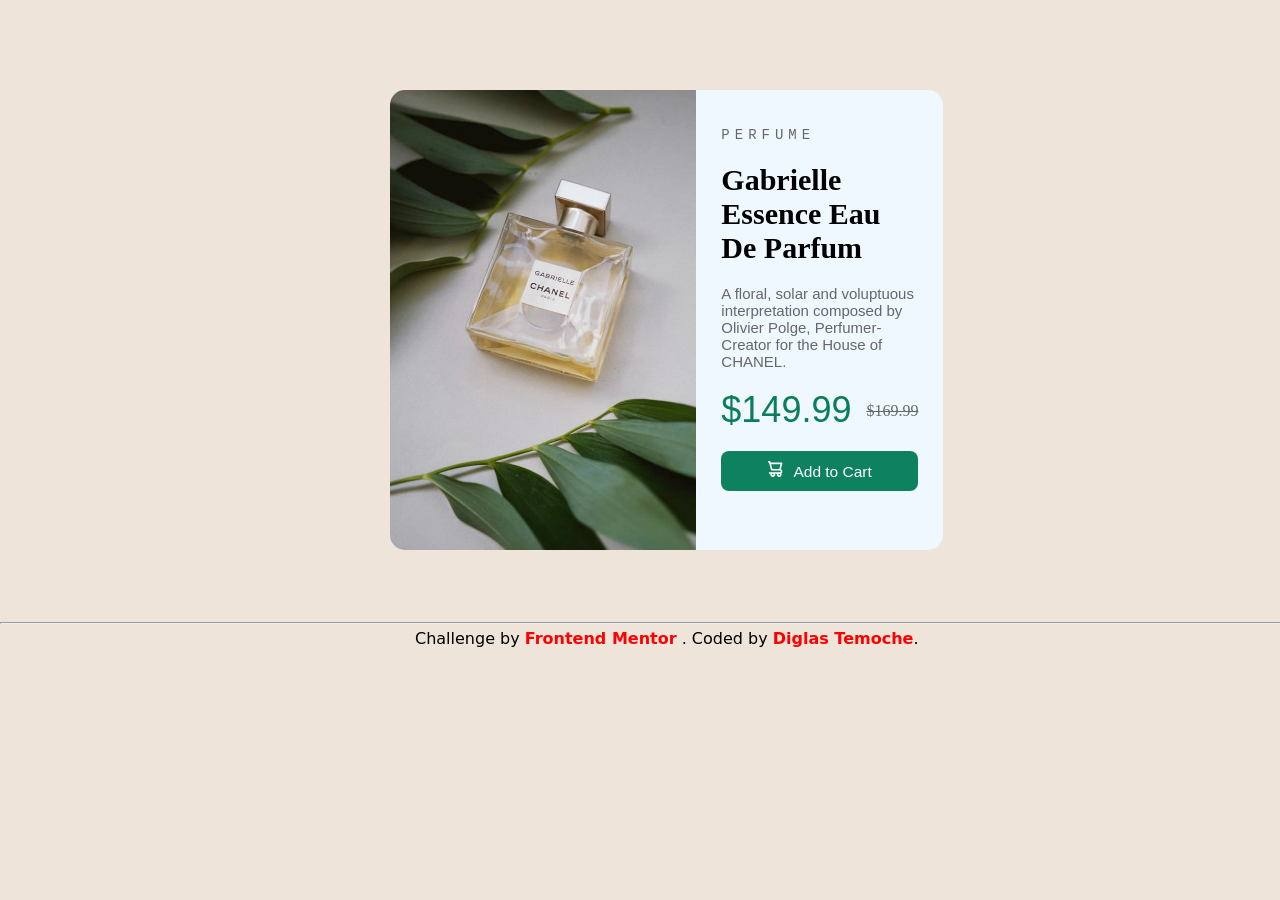
<file: index.html>
<!DOCTYPE html>
<html lang="en">
<head>
  <meta charset="UTF-8">
  <meta name="viewport" content="width=device-width, initial-scale=1.0"> <!-- displays site properly based on user's device -->

  <link rel="icon" type="image/png" sizes="32x32" href="./images/favicon-32x32.png">
  <link rel="stylesheet" href="./style.css">
  <title>Frontend Mentor | Product preview card component</title>

  <!-- Feel free to remove these styles or customise in your own stylesheet 👍 -->
</head>
<main>
  <body class="board">

    <div class="container"> 
      <div class="div_image">
        <img class="image" src="./product-preview-card-component-main/images/image-product-desktop.jpg" alt="">
      </div>
      <div class="message">
        
          <div class="text1"><pre>PERFUME</pre></div> 
      
        <div class="text2"><b>Gabrielle Essence Eau De Parfum</b></div> 
      
        <div class="text3">
          A floral, solar and voluptuous interpretation composed by Olivier Polge, 
          Perfumer-Creator for the House of CHANEL.
        </div> 
        <div class="prices">
        <div class="price1">$149.99</div> 
        <div class="price2">$169.99</div>
      </div>
        
      
        <div class="cart">
          <svg class="minicar" width="15" height="16" xmlns="http://www.w3.org/2000/svg"><path d="M14.383 10.388a2.397 2.397 0 0 0-1.518-2.222l1.494-5.593a.8.8 0 0 0-.144-.695.8.8 0 0 0-.631-.28H2.637L2.373.591A.8.8 0 0 0 1.598 0H0v1.598h.983l1.982 7.4a.8.8 0 0 0 .799.59h8.222a.8.8 0 0 1 0 1.599H1.598a.8.8 0 1 0 0 1.598h.943a2.397 2.397 0 1 0 4.507 0h1.885a2.397 2.397 0 1 0 4.331-.376 2.397 2.397 0 0 0 1.12-2.021ZM11.26 7.99H4.395L3.068 3.196h9.477L11.26 7.991Zm-6.465 6.392a.8.8 0 1 1 0-1.598.8.8 0 0 1 0 1.598Zm6.393 0a.8.8 0 1 1 0-1.598.8.8 0 0 1 0 1.598Z" fill="#FFF"/></svg>
          Add to Cart</div> 
        
      </div>
        
        
    </div>
</main>

 <footer>
  <br>
  <hr>
  <div class="attribution">
  Challenge by <a href="https://www.frontendmentor.io?ref=challenge" target="_blank"><b>Frontend Mentor</b> </a>. 
  Coded by <a href="https://github.com/DiTem1010" target="_blank"><b>Diglas Temoche</b></a>.
  </div>
</footer>
  
</body>
</html>
</file>
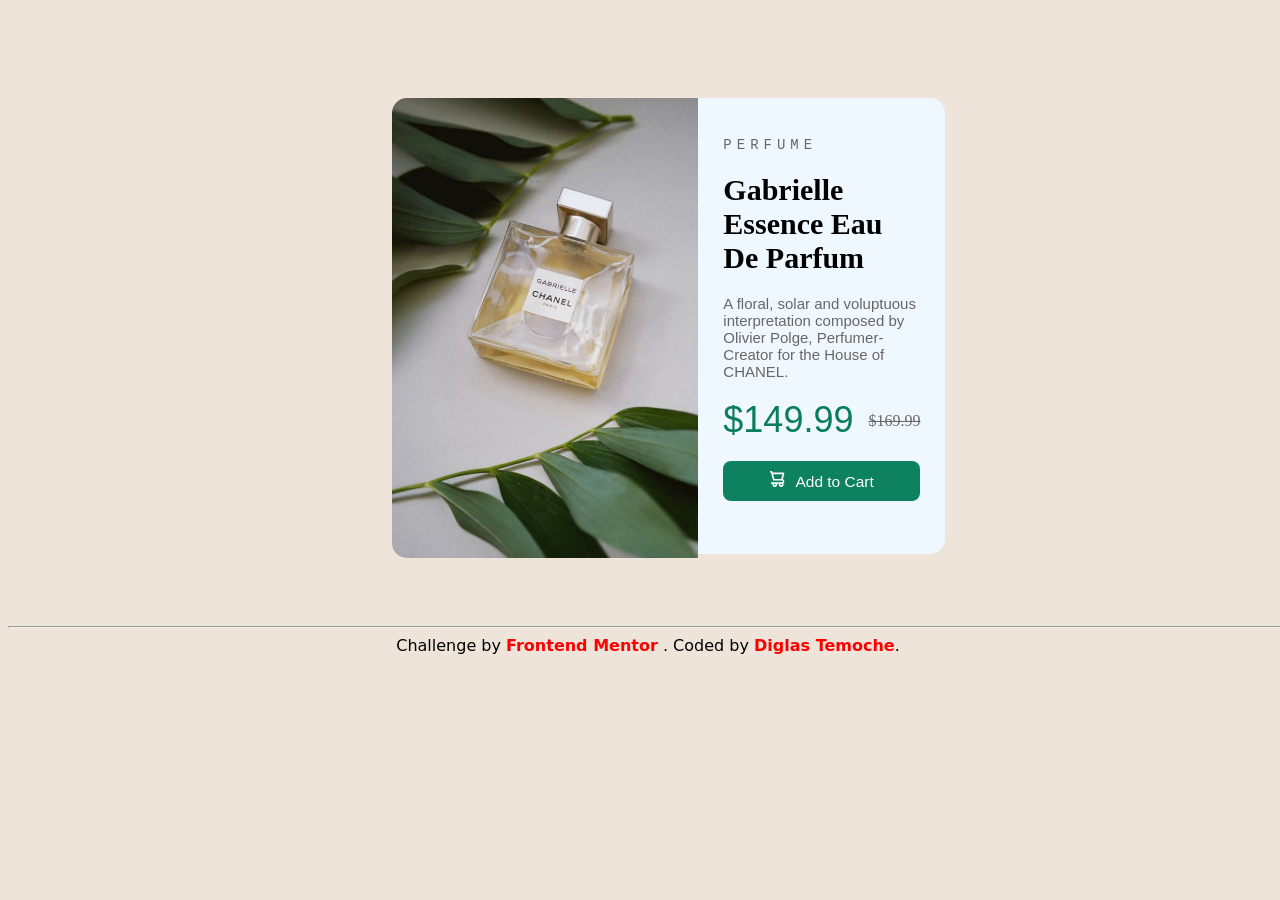
<file: product-preview-card-component-main/index.html>
<!DOCTYPE html>
<html lang="en">
<head>
  <meta charset="UTF-8">
  <meta name="viewport" content="width=device-width, initial-scale=1.0"> <!-- displays site properly based on user's device -->

  <link rel="icon" type="image/png" sizes="32x32" href="./images/favicon-32x32.png">
  <link rel="stylesheet" href="./style.css">
  <title>Frontend Mentor | Product preview card component</title>

  <!-- Feel free to remove these styles or customise in your own stylesheet 👍 -->
</head>
<main>
  <body class="board">

    <div class="container"> 
      <div class="div_image">
        <img class="image" src="./images/image-product-desktop.jpg" alt="">
      </div>
      <div class="message">
        
          <div class="text1"><pre>PERFUME</pre></div> 
      
        <div class="text2"><b>Gabrielle Essence Eau De Parfum</b></div> 
      
        <div class="text3">
          A floral, solar and voluptuous interpretation composed by Olivier Polge, 
          Perfumer-Creator for the House of CHANEL.
        </div> 
        <div class="prices">
        <div class="price1">$149.99</div> 
        <div class="price2">$169.99</div>
      </div>
        
      
        <div class="cart">
          <svg class="minicar" width="15" height="16" xmlns="http://www.w3.org/2000/svg"><path d="M14.383 10.388a2.397 2.397 0 0 0-1.518-2.222l1.494-5.593a.8.8 0 0 0-.144-.695.8.8 0 0 0-.631-.28H2.637L2.373.591A.8.8 0 0 0 1.598 0H0v1.598h.983l1.982 7.4a.8.8 0 0 0 .799.59h8.222a.8.8 0 0 1 0 1.599H1.598a.8.8 0 1 0 0 1.598h.943a2.397 2.397 0 1 0 4.507 0h1.885a2.397 2.397 0 1 0 4.331-.376 2.397 2.397 0 0 0 1.12-2.021ZM11.26 7.99H4.395L3.068 3.196h9.477L11.26 7.991Zm-6.465 6.392a.8.8 0 1 1 0-1.598.8.8 0 0 1 0 1.598Zm6.393 0a.8.8 0 1 1 0-1.598.8.8 0 0 1 0 1.598Z" fill="#FFF"/></svg>
          Add to Cart</div> 
        
      </div>
        
        
    </div>
</main>

 <footer>
  <br>
  <hr>
  <div class="attribution">
  Challenge by <a href="https://www.frontendmentor.io?ref=challenge" target="_blank"><b>Frontend Mentor</b> </a>. 
  Coded by <a href="https://github.com/DiTem1010" target="_blank"><b>Diglas Temoche</b></a>.
  </div>
</footer>
  
</body>
</html>
</file>
<file: style.css>
*{
    margin: 0;  
    padding: 0;
}
.board{
    background-color: rgb(238, 228, 218);
    width: 100%;
    height: 100%;
    display:grid;
}

.container{
    display: flex;
    margin-top: 0px;
    
}
.image{
    margin-left: 390px;
    margin-top: 90px;
    height: 459.5px;
    border-radius: 15px 0px 0px 15px;
}
.message{
    margin:90px 390px 3.5px 0px ;
    background-color: aliceblue;
    border-radius: 0px 15px 15px 0px;
    margin-top: 90px;
    padding: 25px;
}

.text1{
  
    font-size: 14px;
    color: rgb(104, 102, 102);
    font-family: Arial, Helvetica, sans-serif;
    letter-spacing: 5px;
    margin-top: 12px;
    margin-bottom:20px ;
}

.text2{
    margin-bottom:20px ;
    font-size: 30px;
    font-family: Georgia, 'Times New Roman', Times, serif;
}
.text3{
    margin-bottom:19px;
    font-size: 15px;
    color: rgb(104, 102, 102);
    font-family:'Lucida Grande', 'Lucida Sans Unicode', Geneva, Verdana, sans-serif;
}
.prices{
    display: flex;
    margin-bottom: 7.5px;
    align-items: center;
    
}

.price1{
    font-size: 36px;
    margin-bottom:12px;
    font-family: 'Franklin Gothic Medium', 'Arial Narrow', Arial, sans-serif;
    color: #0a7e5b;
    
}

.price2{
    margin-left: 15px;
    
    text-decoration: line-through;
    color: rgb(104, 102, 102);
    padding-bottom: 10px;
}
.minicar{
    padding-right: 7px;
}

.cart{
    text-align: center;
    margin: 0;
    background-color: #0e815f;
    padding:10px ;
    color: white;
    font-size: 15.5px;
    font-family: 'Trebuchet MS', 'Lucida Sans Unicode', 'Lucida Grande', 'Lucida Sans', Arial, sans-serif;
    border-radius: 8px;
}
hr{
    margin-top: 50px;
    
}
.attribution{
    margin-top:5px ;
    margin-bottom: 5px;
    text-align: center;
    font-family: system-ui, -apple-system, BlinkMacSystemFont, 'Segoe UI', Roboto, Oxygen, Ubuntu, Cantarell, 'Open Sans', 'Helvetica Neue', sans-serif;
}

a:link, a:visited{
    text-decoration: none;
    color: red;
}

/* Desktop */
</file>
<file: product-preview-card-component-main/style.css>
.board{
    background-color: rgb(238, 228, 218);
    width: 100%;
    height: 100%;
    
}

.container{
    display: flex;
    margin-top: 0px;
    margin-left: 30%;
    
}

.image{
    
    margin-top: 90px;
    height: 459.5px;
    border-radius: 15px 0px 0px 15px;
}
.message{
    margin:90px 390px 3.5px 0px ;
    background-color: aliceblue;
    border-radius: 0px 15px 15px 0px;
    margin-top: 90px;
    padding: 25px;
}

.text1{
  
    font-size: 14px;
    color: rgb(104, 102, 102);
    font-family: Arial, Helvetica, sans-serif;
    letter-spacing: 5px;
    margin-top: 12px;
    margin-bottom:20px ;
}

.text2{
    margin-bottom:20px ;
    font-size: 30px;
    font-family: Georgia, 'Times New Roman', Times, serif;
}
.text3{
    margin-bottom:19px;
    font-size: 15px;
    color: rgb(104, 102, 102);
    font-family:'Lucida Grande', 'Lucida Sans Unicode', Geneva, Verdana, sans-serif;
}
.prices{
    display: flex;
    margin-bottom: 7.5px;
    align-items: center;
    
}

.price1{
    font-size: 36px;
    margin-bottom:12px;
    font-family: 'Franklin Gothic Medium', 'Arial Narrow', Arial, sans-serif;
    color: #0a7e5b;
    
}

.price2{
    margin-left: 15px;
    
    text-decoration: line-through;
    color: rgb(104, 102, 102);
    padding-bottom: 10px;
}
.minicar{
    padding-right: 7px;
}

.cart{
    text-align: center;
    margin: 0;
    background-color: #0e815f;
    padding:10px ;
    color: white;
    font-size: 15.5px;
    font-family: 'Trebuchet MS', 'Lucida Sans Unicode', 'Lucida Grande', 'Lucida Sans', Arial, sans-serif;
    border-radius: 8px;
}
hr{
    margin-top: 50px;
    
}
.attribution{
    margin-top:5px ;
    margin-bottom: 5px;
    text-align: center;
    font-family: system-ui, -apple-system, BlinkMacSystemFont, 'Segoe UI', Roboto, Oxygen, Ubuntu, Cantarell, 'Open Sans', 'Helvetica Neue', sans-serif;
}

a:link, a:visited{
    text-decoration: none;
    color: red;
}

/* Desktop */
@media(min-width: 480px) {
   
    .div_image{
       
        display: flex;
        flex-direction:column;
        
        
    }
}
</file>
